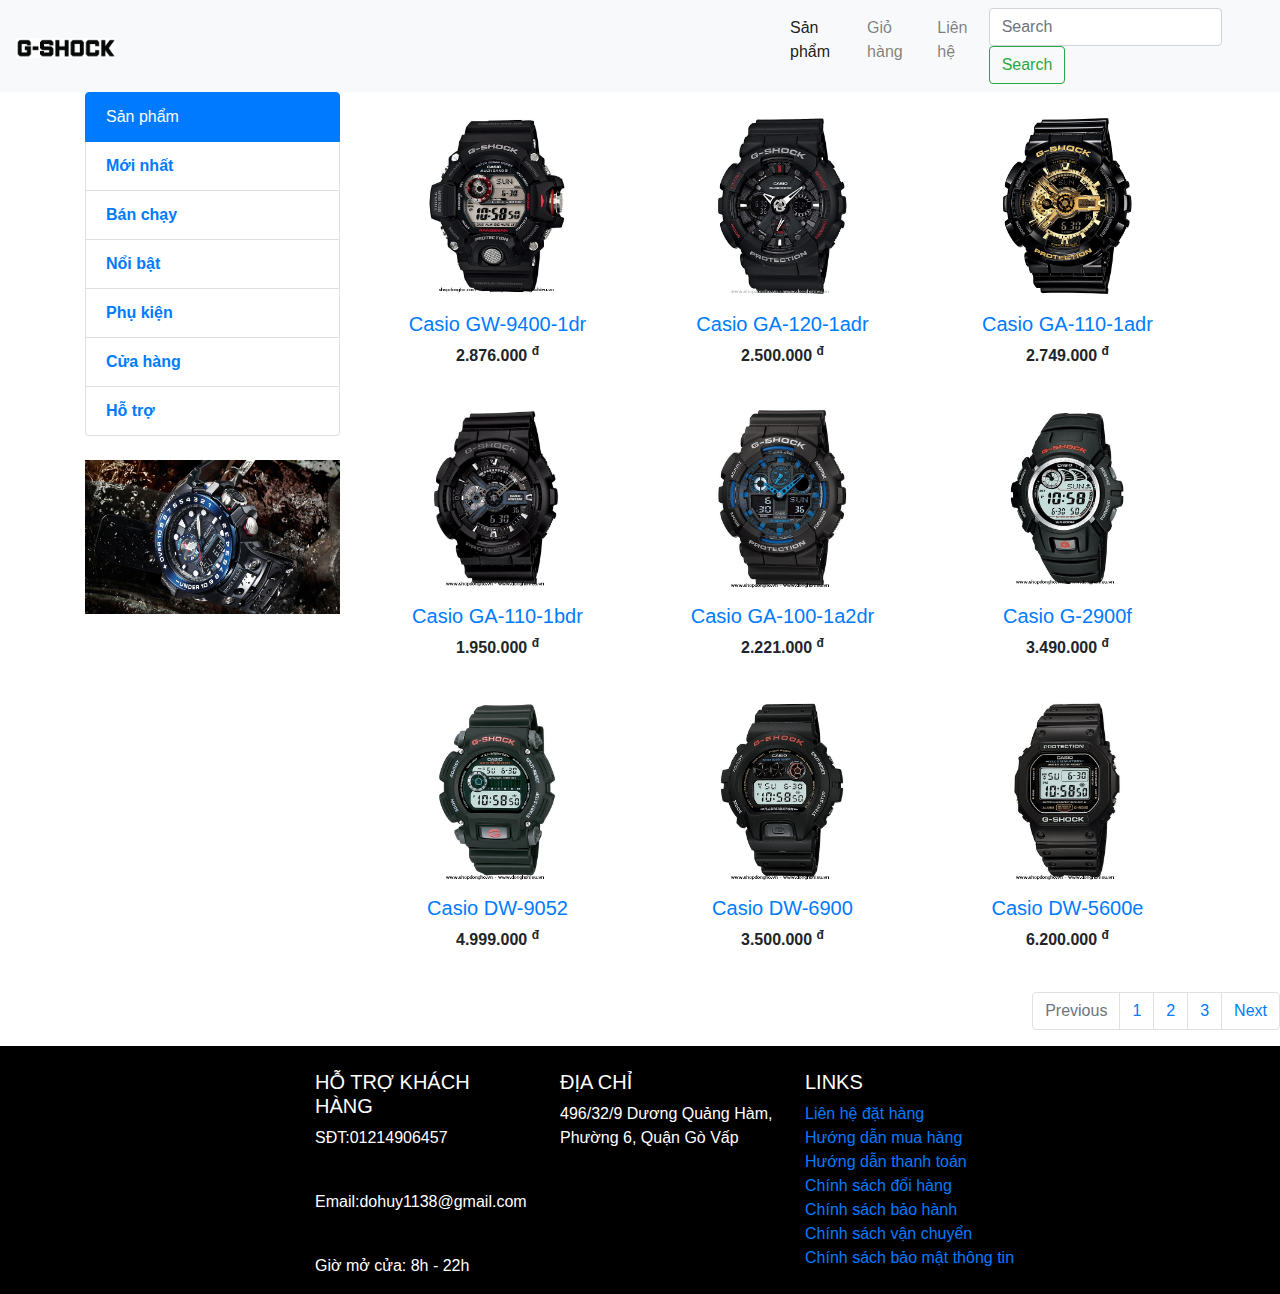
<file: index.html>
<!DOCTYPE html>
<html lang="en">
<head>
    <meta charset="UTF-8">
    <meta name="viewport" content="width=device-width, initial-scale=1.0">
    <meta http-equiv="X-UA-Compatible" content="ie=edge">
    <title>G-Shock</title>
    <link rel="stylesheet" href="./css/style.css">
    <link rel="stylesheet" href="./css/bootstrap.min.css">
</head>
<body>
    <header>
            <nav class="navbar navbar-expand-lg navbar-light bg-light">
                    <a class="navbar-brand" href="index.html">
                        <img src="./img/logo.jpg" alt="logo" width="100">
                    </a>
                    <button class="navbar-toggler" type="button" data-toggle="collapse" data-target="#navbarSupportedContent"
                        aria-controls="navbarSupportedContent" aria-expanded="false" aria-label="Toggle navigation">
                        <span class="navbar-toggler-icon"></span>
                    </button>
            
                    <div class="collapse navbar-collapse" id="navbarSupportedContent">
                        <ul class="navbar-nav mr-auto">
                            <li class="nav-item active doduchuy">
                                <a class="nav-link" href="#">Sản phẩm <span class="sr-only">(current)</span></a>
                            </li>
                            <li class="nav-item">
                                <a class="nav-link" href="#">Giỏ hàng</a>
                            </li>
                            <li class="nav-item">
                                <a class="nav-link" href="#">Liên hệ</a>
                            </li>
                        <form class="form-inline my-2 my-lg-0">
                            <input class="form-control mr-sm-2" type="search" placeholder="Search" aria-label="Search">
                            <button class="btn btn-outline-success my-2 my-sm-0" type="submit">Search</button>
                        </form>
                    </div>
                </nav> 
    </header>
    <main>
        <section class="group">
            <div class="container">
                <div class="row">
                    <div class="col-md-3">
                        <ul class="list-group">
                            <li class="list-group-item active">Sản phẩm</li>
                            <li class="list-group-item">
                                <b>
                                    <a href="Mới nhất.html" target="Mới nhất.html">Mới nhất</a>
                                </b>
                            </li>
                            <li class="list-group-item">
                                <b>
                                    <a href="Bán chạy.html" target="Bán chạy.html">Bán chạy</a>
                                </b>
                            </li>
                            <li class="list-group-item">
                                <b>
                                    <a href="Nổi bật.html" target="Nổi bật.html">Nổi bật</a>
                                </b>
                            </li>
                            <li class="list-group-item">
                                <b>
                                    <a href="Phụ kiện.html" target="Phụ kiện.html">Phụ kiện</a>
                                </b>
                            </li>
                            <li class="list-group-item">
                                <b>
                                    <a href="Cửa hàng.html" target="Cửa hàng">Cửa hàng</a>
                                </b>
                            </li>
                            <li class="list-group-item">
                                <b>
                                    <a href="Hỗ trợ.html" target="Hỗ trợ">Hỗ trợ</a>
                                </b>
                            </li>
                        </ul>
                        <div class="mt-4 huy">
                            <img src="./img/gwn1000_banner_1_hd.jpg" class="img-fluid" alt="#">
                        </div>
                    </div>
                    <div class="col-md-9">
                        <div class="row mt-4">
                            <div class="col-ms-6 col-lg-4 text-center mb-4 ga">
                                <figure class="huy">
                                    <img src="./img/dong-ho-casio-gw-9400-1dr-nam-pin-day-cao-su.jpg" width="150" alt="Sản phẩm" class="img-fluid" >
                                </figure>
                                <figcaption>
                                    <h5>
                                        <a href="#">Casio GW-9400-1dr</a>
                                    </h5>
                                </figcaption>
                                <p>
                                    <b>
                                        <span>
                                            2.876.000
                                            <sup>đ</sup>
                                        </span>
                                    </b>
                                </p>
                            </div>
                            <div class="col-ms-6 col-lg-4 text-center mb-4">
                                <figure class="huy">
                                    <img src="./img/dong-ho-casio-ga-120-1adr-nam-pin-day-nhua-a.jpg" width="150"alt="Sản phẩm" class="img-fluid">
                                </figure>
                                <figcaption>
                                    <h5>
                                        <a href="#">Casio GA-120-1adr</a>
                                    </h5>
                                </figcaption>
                                <p>
                                    <b>
                                        <span>
                                            2.500.000
                                            <sup>đ</sup>
                                        </span>
                                    </b>
                                </p>
                            </div>
                            <div class="col-ms-6 col-lg-4 text-center mb-4">
                                <figure class="huy">
                                    <img src="./img/dong-ho-casio-ga-110gb-1adr-nam-pin-day-nhua.png" width="150" alt="Sản phẩm" class="img-fluid">
                                </figure>
                                <figcaption>
                                    <h5>
                                        <a href="#">Casio GA-110-1adr</a>
                                    </h5>
                                </figcaption>
                                <p>
                                    <b>
                                        <span>
                                            2.749.000
                                            <sup>đ</sup>
                                        </span>
                                    </b>
                                </p>
                            </div>
                            <div class="col-ms-6 col-lg-4 text-center mb-4">
                                <figure class="huy">
                                    <img src="./img/dong-ho-casio-ga-110-1bdr-nam-pin-day-nhua-a.jpg" width="150" alt="Sản phẩm" class="img-fluid">
                                </figure>
                                <figcaption>
                                    <h5>
                                        <a href="#">Casio GA-110-1bdr</a>
                                    </h5>
                                </figcaption>
                                <p>
                                    <b>
                                        <span>
                                            1.950.000
                                            <sup>đ</sup>
                                        </span>
                                    </b>
                                </p>
                            </div>
                            <div class="col-ms-6 col-lg-4 text-center mb-4">
                                <figure class="huy">
                                    <img src="./img/dong-ho-casio-ga-100-1a2dr-nam-pin-day-nhua.jpg" width="150" alt="Sản phẩm" class="img-fluid">
                                </figure>
                                <figcaption>
                                    <h5>
                                        <a href="#">Casio GA-100-1a2dr</a>
                                    </h5>
                                </figcaption>
                                <p>
                                    <b>
                                        <span>
                                            2.221.000
                                            <sup>đ</sup>
                                        </span>
                                    </b>
                                </p>
                            </div>
                            <div class="col-ms-6 col-lg-4 text-center mb-4">
                                <figure class="huy">
                                    <img src="./img/dong-ho-casio-g-2900f-1vdr-unisex-pin-day-nhua-a.jpg" width="150" alt="Sản phẩm" class="img-fluid">
                                </figure>
                                <figcaption>
                                    <h5>
                                        <a href="#">Casio G-2900f</a>
                                    </h5>
                                </figcaption>
                                <p>
                                    <b>
                                        <span>
                                            3.490.000
                                            <sup>đ</sup>
                                        </span>
                                    </b>
                                </p>
                            </div>
                            <div class="col-ms-6 col-lg-4 text-center mb-4">
                                <figure class="huy">
                                    <img src="./img/dong-ho-casio-dw-9052-1vdr-unisex-pin-day-nhua.jpg" width="150" alt="Sản phẩm" class="img-fliud">
                                </figure>
                                <figcaption>
                                    <h5>
                                        <a href="#">Casio DW-9052</a>
                                    </h5>
                                </figcaption>
                                <p>
                                    <b>
                                        <span>
                                            4.999.000
                                            <sup>đ</sup>
                                        </span>
                                    </b>
                                </p>
                            </div>
                            <div class="col-ms-6 col-lg-4 text-center mb-4">
                                <figure class="huy">
                                    <img src="./img/dong-ho-casio-dw-6900-1vsdr-nam-pin-day-nhua.jpg" width="150" alt="Sản phẩm" class="img-fluid">
                                </figure>
                                <figcaption>
                                    <h5>
                                        <a href="#">Casio DW-6900</a>
                                    </h5>
                                </figcaption>
                                <p>
                                    <b>
                                        <span>
                                            3.500.000
                                            <sup>đ</sup>
                                        </span>
                                    </b>
                                </p>
                            </div>
                            <div class="col-ms-6 col-lg-4 text-center mb-4">
                                <figure class="huy">
                                    <img src="./img/dong-ho-casio-dw-5600e-1vdf-unisex-pin-day-nhua-a.jpg" width="150" alt="Sản phẩm" class="img-fluid">
                                </figure>
                                <figcaption>
                                    <h5>
                                        <a href="#">Casio DW-5600e</a>
                                    </h5>
                                </figcaption>
                                <p>
                                    <b>
                                        <span>
                                            6.200.000
                                            <sup>đ</sup>
                                        </span>
                                    </b>
                                </p>
                            </div>
                        </div>
                    </div>
                </div>
            </div>
            <nav aria-label="Page navigation example">
                <ul class="pagination justify-content-end">
                  <li class="page-item disabled">
                    <a class="page-link" href="#" tabindex="-1">Previous</a>
                  </li>
                  <li class="page-item"><a class="page-link" href="#">1</a></li>
                  <li class="page-item"><a class="page-link" href="#">2</a></li>
                  <li class="page-item"><a class="page-link" href="#">3</a></li>
                  <li class="page-item">
                    <a class="page-link" href="#">Next</a>
                  </li>
                </ul>
              </nav>
        </section>
    </main>
<footer class="page-footer font-small blue pt-4 cc">
    <div class="container-fluid text-center text-md-left">
      <div class="row">
        <div class="col-md-3 mt-md-0 mt-2">
          <h5 class="text-uppercase">Hỗ trợ khách hàng</h5>
          <p>SĐT:01214906457</p> <br>
          <p>Email:dohuy1138@gmail.com</p> <br>
          <p>Giờ mở cửa: 8h - 22h</p>
        </div>
        <div class="col-md-3 mt-md-0 mt-2">
            <h5 class="text-uppercase">Địa chỉ</h5>
            <p>496/32/9 Dương Quảng Hàm, Phường 6, Quận Gò Vấp</p>
        </div>
        <hr class="clearfix w-100 d-md-none pb-3">
        <div class="col-md-3 mb-md-0 mb-3">
            <h5 class="text-uppercase">Links</h5>
            <ul class="list-unstyled">
              <li>
                <a href="#!">Liên hệ đặt hàng</a>
              </li>
              <li>
                <a href="#!">Hướng dẫn mua hàng</a>
              </li>
              <li>
                <a href="#!">Hướng dẫn thanh toán</a>
              </li>
              <li>
                <a href="#!">Chính sách đổi hàng</a>
              </li>
              <li>
                  <a href="#">Chính sách bảo hành</a>
              </li>
              <li>
                  <a href="#">Chính sách vận chuyển</a>
              </li>
              <li>
                  <a href="#">Chính sách bảo mật thông tin</a>
              </li>
            </ul>
        </footer>       
    <script src="./js/jquery-3.3.1.slim.min.js"></script>
    <script src="./js/popper.min.js"></script>
    <script src="./js/bootstrap.min.js"></script>
</body>
</html>
</file>
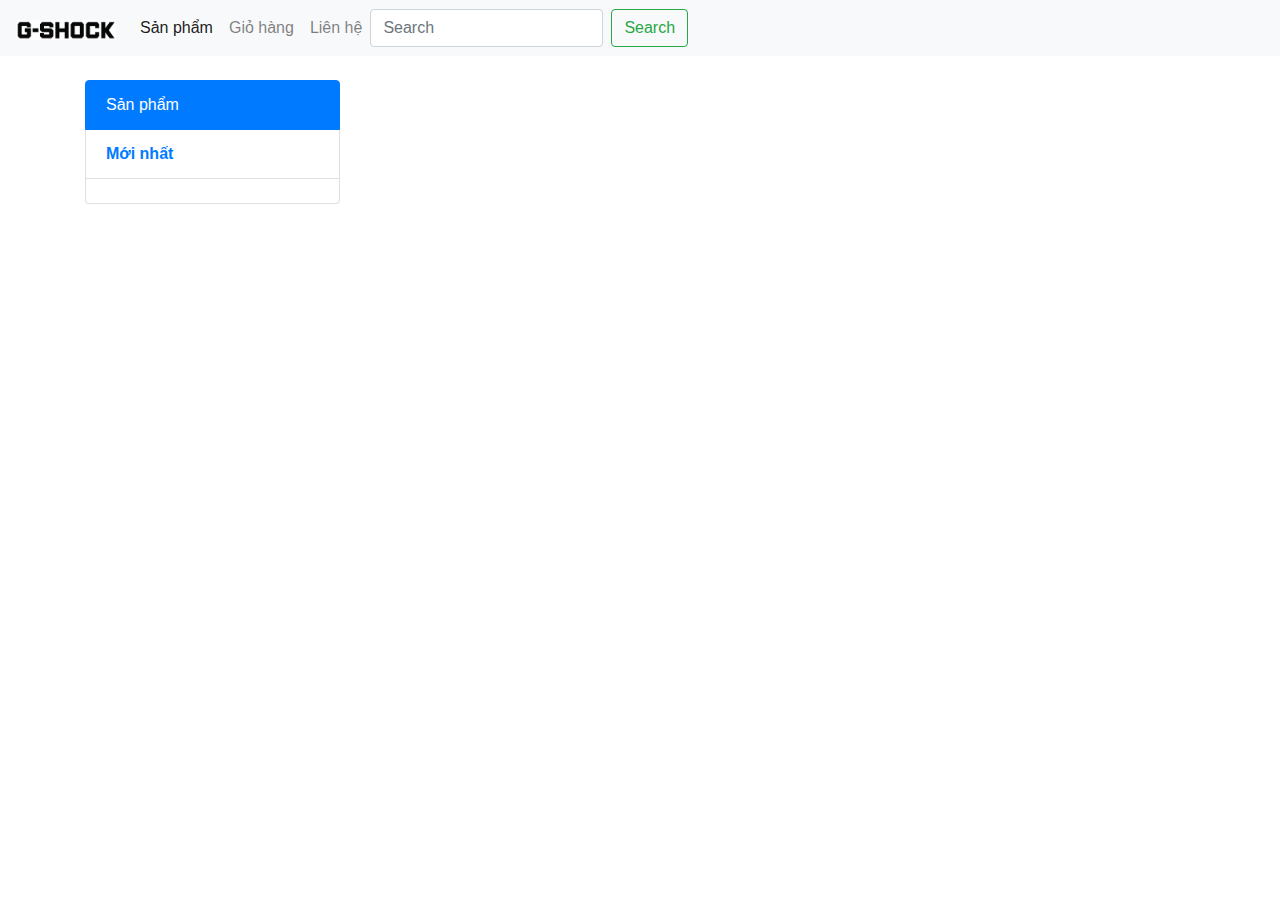
<file: Bán chạy.html>
<!DOCTYPE html>
<html lang="en">
<head>
    <meta charset="UTF-8">
    <meta name="viewport" content="width=device-width, initial-scale=1.0">
    <meta http-equiv="X-UA-Compatible" content="ie=edge">
    <title>G-Shock</title>
    <link rel="stylesheet" href="./css/style.css">
    <link rel="stylesheet" href="./css/bootstrap.min.css">
</head>
<body>
    <header>
            <nav class="navbar navbar-expand-lg navbar-light bg-light">
                    <a class="navbar-brand" href="xxx.html">
                        <img src="./img/logo.jpg" alt="logo" width="100">
                    </a>
                    <button class="navbar-toggler" type="button" data-toggle="collapse" data-target="#navbarSupportedContent"
                        aria-controls="navbarSupportedContent" aria-expanded="false" aria-label="Toggle navigation">
                        <span class="navbar-toggler-icon"></span>
                    </button>
            
                    <div class="collapse navbar-collapse" id="navbarSupportedContent">
                        <ul class="navbar-nav mr-auto">
                            <li class="nav-item active">
                                <a class="nav-link" href="#">Sản phẩm <span class="sr-only">(current)</span></a>
                            </li>
                            <li class="nav-item">
                                <a class="nav-link" href="#">Giỏ hàng</a>
                            </li>
                            <li class="nav-item">
                                <a class="nav-link" href="#">Liên hệ</a>
                            </li>
                        <form class="form-inline my-2 my-lg-0">
                            <input class="form-control mr-sm-2" type="search" placeholder="Search" aria-label="Search">
                            <button class="btn btn-outline-success my-2 my-sm-0" type="submit">Search</button>
                        </form>
                    </div>
                </nav> 
    </header>
    <main>
        <section class="group">
            <div class="container">
                <div class="row pt-4">
                    <div class="col-md-3">
                        <ul class="list-group">
                            <li class="list-group-item active">Sản phẩm</li>
                            <li class="list-group-item">
                                <b>
                                    <a href="Mới nhất.html" target="Mới nhất.html">Mới nhất</a>
                                </b>
                            </li>
                            <li class="list-group-item">
                                <b>
                                    <a href="Bán chạy.html"></a>
                                </b>
                            </li>
                        </ul>
                    </div>
                </div>
            </div>
        </section>
    </main>
    <script src="./js/jquery-3.3.1.slim.min.js"></script>
    <script src="./js/popper.min.js"></script>
    <script src="./js/bootstrap.min.js"></script>
</body>
</html>
</file>
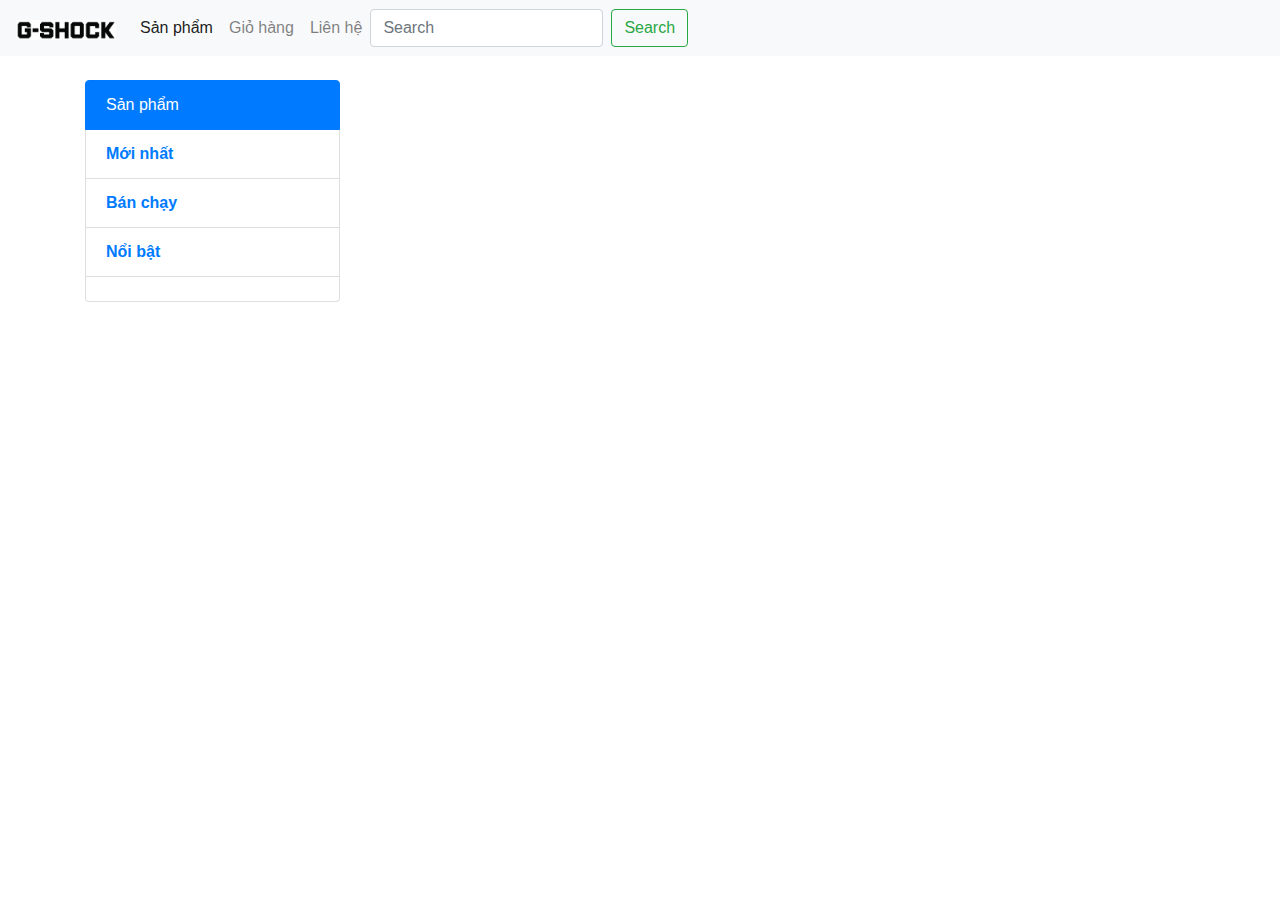
<file: Cửa hàng.html>
<!DOCTYPE html>
<html lang="en">
<head>
    <meta charset="UTF-8">
    <meta name="viewport" content="width=device-width, initial-scale=1.0">
    <meta http-equiv="X-UA-Compatible" content="ie=edge">
    <title>G-Shock</title>
    <link rel="stylesheet" href="./css/style.css">
    <link rel="stylesheet" href="./css/bootstrap.min.css">
</head>
<body>
    <header>
            <nav class="navbar navbar-expand-lg navbar-light bg-light">
                    <a class="navbar-brand" href="xxx.html">
                        <img src="./img/logo.jpg" alt="logo" width="100">
                    </a>
                    <button class="navbar-toggler" type="button" data-toggle="collapse" data-target="#navbarSupportedContent"
                        aria-controls="navbarSupportedContent" aria-expanded="false" aria-label="Toggle navigation">
                        <span class="navbar-toggler-icon"></span>
                    </button>
            
                    <div class="collapse navbar-collapse" id="navbarSupportedContent">
                        <ul class="navbar-nav mr-auto">
                            <li class="nav-item active">
                                <a class="nav-link" href="#">Sản phẩm <span class="sr-only">(current)</span></a>
                            </li>
                            <li class="nav-item">
                                <a class="nav-link" href="#">Giỏ hàng</a>
                            </li>
                            <li class="nav-item">
                                <a class="nav-link" href="#">Liên hệ</a>
                            </li>
                        <form class="form-inline my-2 my-lg-0">
                            <input class="form-control mr-sm-2" type="search" placeholder="Search" aria-label="Search">
                            <button class="btn btn-outline-success my-2 my-sm-0" type="submit">Search</button>
                        </form>
                    </div>
                </nav> 
    </header>
    <main>
        <section class="group">
            <div class="container">
                <div class="row pt-4">
                    <div class="col-md-3">
                        <ul class="list-group">
                            <li class="list-group-item active">Sản phẩm</li>
                            <li class="list-group-item">
                                <b>
                                    <a href="Mới nhất.html" target="Mới nhất.html">Mới nhất</a>
                                </b>
                            </li>
                            <li class="list-group-item">
                                <b>
                                    <a href="Bán chạy.html" target="Bán chạy.html">Bán chạy</a>
                                </b>
                            </li>
                            <li class="list-group-item">
                                <b>
                                    <a href="Nổi bật.html" target="Nổi bật.html">Nổi bật</a>
                                </b>
                            </li>
                            <li class="list-group-item">
                                <b>
                                    <a href="Cửa hàng.html"></a>
                                </b>
                            </li>
                        </ul>
                    </div>
                </div>
            </div>
        </section>
    </main>
    <script src="./js/jquery-3.3.1.slim.min.js"></script>
    <script src="./js/popper.min.js"></script>
    <script src="./js/bootstrap.min.js"></script>
</body>
</html>
</file>
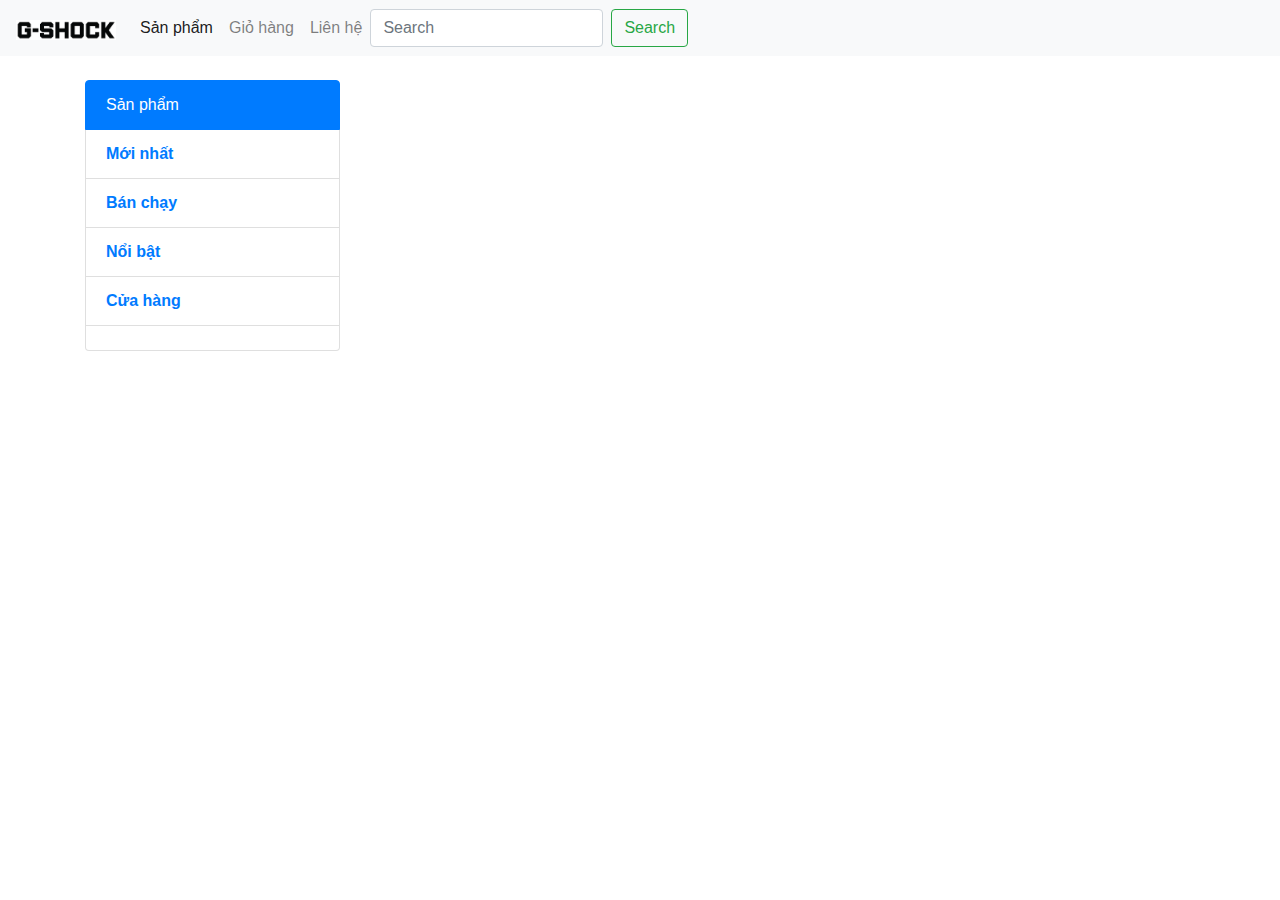
<file: Hỗ trợ.html>
<!DOCTYPE html>
<html lang="en">
<head>
    <meta charset="UTF-8">
    <meta name="viewport" content="width=device-width, initial-scale=1.0">
    <meta http-equiv="X-UA-Compatible" content="ie=edge">
    <title>G-Shock</title>
    <link rel="stylesheet" href="./css/style.css">
    <link rel="stylesheet" href="./css/bootstrap.min.css">
</head>
<body>
    <header>
            <nav class="navbar navbar-expand-lg navbar-light bg-light">
                    <a class="navbar-brand" href="xxx.html">
                        <img src="./img/logo.jpg" alt="logo" width="100">
                    </a>
                    <button class="navbar-toggler" type="button" data-toggle="collapse" data-target="#navbarSupportedContent"
                        aria-controls="navbarSupportedContent" aria-expanded="false" aria-label="Toggle navigation">
                        <span class="navbar-toggler-icon"></span>
                    </button>
            
                    <div class="collapse navbar-collapse" id="navbarSupportedContent">
                        <ul class="navbar-nav mr-auto">
                            <li class="nav-item active">
                                <a class="nav-link" href="#">Sản phẩm <span class="sr-only">(current)</span></a>
                            </li>
                            <li class="nav-item">
                                <a class="nav-link" href="#">Giỏ hàng</a>
                            </li>
                            <li class="nav-item">
                                <a class="nav-link" href="#">Liên hệ</a>
                            </li>
                        <form class="form-inline my-2 my-lg-0">
                            <input class="form-control mr-sm-2" type="search" placeholder="Search" aria-label="Search">
                            <button class="btn btn-outline-success my-2 my-sm-0" type="submit">Search</button>
                        </form>
                    </div>
                </nav> 
    </header>
    <main>
        <section class="group">
            <div class="container">
                <div class="row pt-4">
                    <div class="col-md-3">
                        <ul class="list-group">
                            <li class="list-group-item active">Sản phẩm</li>
                            <li class="list-group-item">
                                <b>
                                    <a href="Mới nhất.html" target="Mới nhất.html">Mới nhất</a>
                                </b>
                            </li>
                            <li class="list-group-item">
                                <b>
                                    <a href="Bán chạy.html" target="Bán chạy.html">Bán chạy</a>
                                </b>
                            </li>
                            <li class="list-group-item">
                                <b>
                                    <a href="Nổi bật.html" target="Nổi bật.html">Nổi bật</a>
                                </b>
                            </li>
                            <li class="list-group-item">
                                <b>
                                    <a href="Cửa hàng.html" target="Cửa hàng">Cửa hàng</a>
                                </b>
                            </li>
                            <li class="list-group-item">
                                <b>
                                    <a href="Hỗ trợ.html"></a>
                                </b>
                            </li>
                        </ul>
                    </div>
                </div>
            </div>
        </section>
    </main>
    <script src="./js/jquery-3.3.1.slim.min.js"></script>
    <script src="./js/popper.min.js"></script>
    <script src="./js/bootstrap.min.js"></script>
</body>
</html>
</file>
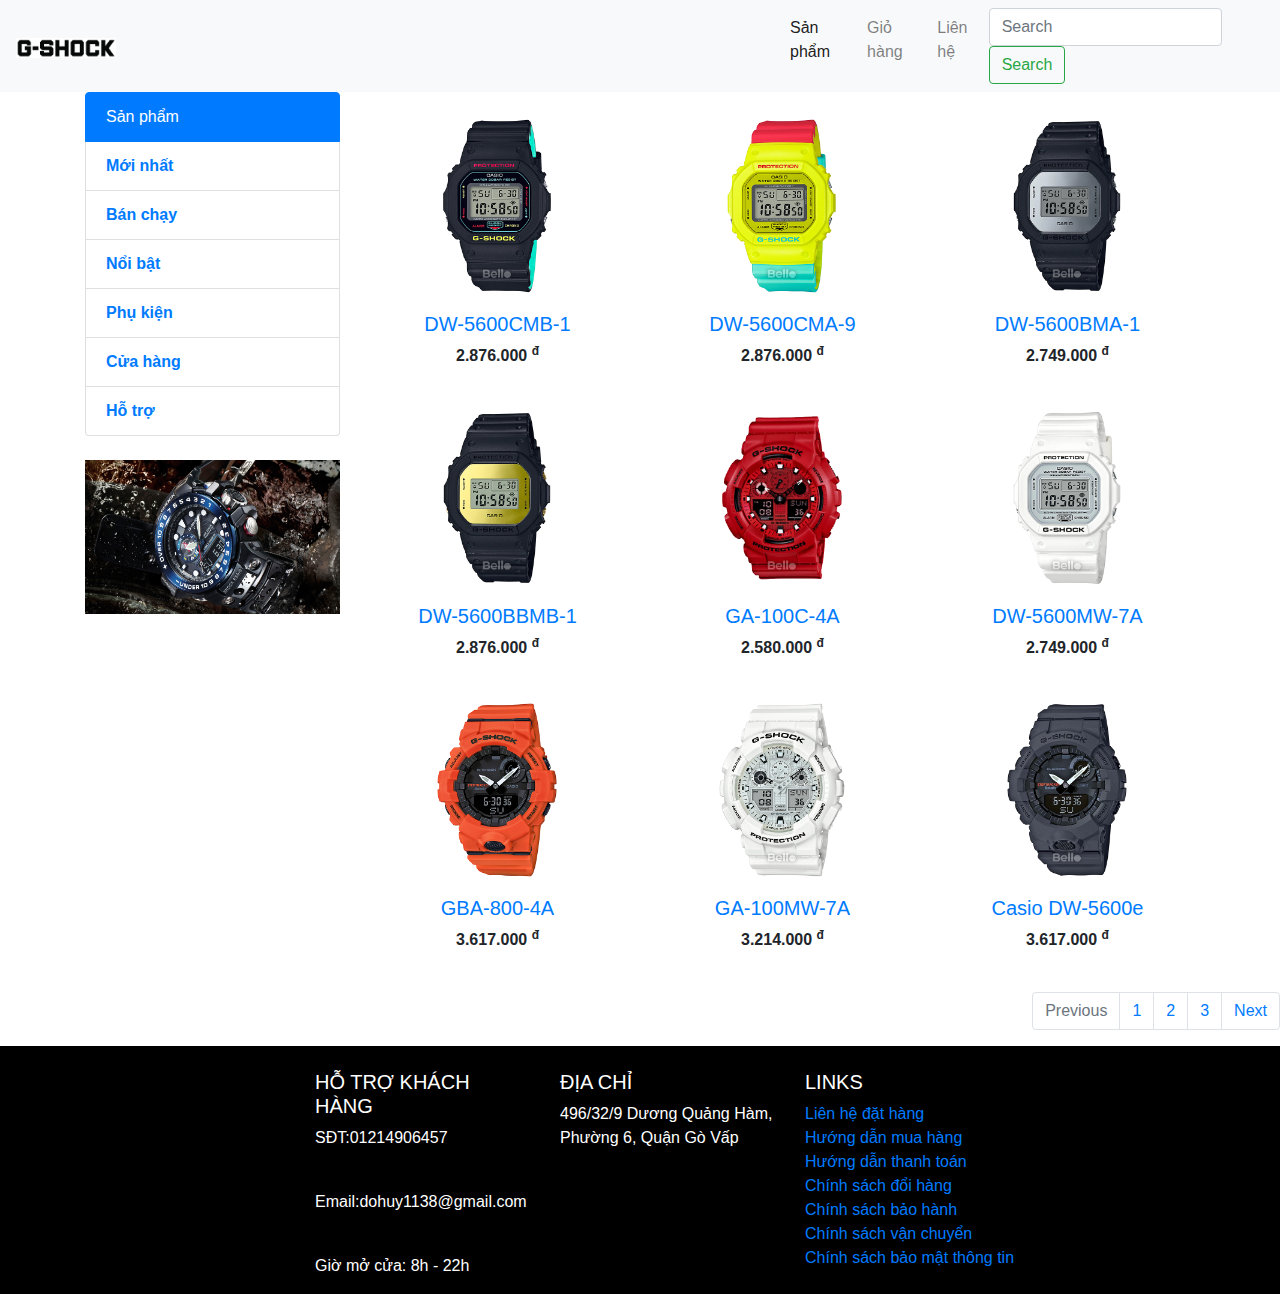
<file: Mới nhất.html>
<!DOCTYPE html>
<html lang="en">
<head>
    <meta charset="UTF-8">
    <meta name="viewport" content="width=device-width, initial-scale=1.0">
    <meta http-equiv="X-UA-Compatible" content="ie=edge">
    <title>G-Shock</title>
    <link rel="stylesheet" href="./css/style.css">
    <link rel="stylesheet" href="./css/bootstrap.min.css">
</head>
<body>
    <header>
            <nav class="navbar navbar-expand-lg navbar-light bg-light">
                    <a class="navbar-brand" href="xxx.html">
                        <img src="./img/logo.jpg" alt="logo" width="100">
                    </a>
                    <button class="navbar-toggler" type="button" data-toggle="collapse" data-target="#navbarSupportedContent"
                        aria-controls="navbarSupportedContent" aria-expanded="false" aria-label="Toggle navigation">
                        <span class="navbar-toggler-icon"></span>
                    </button>
            
                    <div class="collapse navbar-collapse" id="navbarSupportedContent">
                        <ul class="navbar-nav mr-auto">
                            <li class="nav-item active doduchuy">
                                <a class="nav-link" href="#">Sản phẩm <span class="sr-only">(current)</span></a>
                            </li>
                            <li class="nav-item">
                                <a class="nav-link" href="#">Giỏ hàng</a>
                            </li>
                            <li class="nav-item">
                                <a class="nav-link" href="#">Liên hệ</a>
                            </li>
                        <form class="form-inline my-2 my-lg-0">
                            <input class="form-control mr-sm-2" type="search" placeholder="Search" aria-label="Search">
                            <button class="btn btn-outline-success my-2 my-sm-0" type="submit">Search</button>
                        </form>
                    </div>
                </nav> 
    </header>
    <main>
        <section class="group">
            <div class="container">
                <div class="row ">
                    <div class="col-md-3">
                        <ul class="list-group">
                            <li class="list-group-item active">Sản phẩm</li>
                            <li class="list-group-item">
                                <b>
                                    <a href="Mới nhất.html">Mới nhất</a>
                                </b>
                            </li>
                            <li class="list-group-item">
                                <b>
                                    <a href="Bán chạy.html" target="Bán chạy.html">Bán chạy</a>
                                </b>
                            </li>
                            <li class="list-group-item">
                                <b>
                                    <a href="Nổi bật.html" target="Nổi bật.html">Nổi bật</a>
                                </b>
                            </li>
                            <li class="list-group-item">
                                <b>
                                    <a href="Phụ kiện.html" target="Phụ kiện.html">Phụ kiện</a>
                                </b>
                            </li>
                            <li class="list-group-item">
                                <b>
                                    <a href="Cửa hàng.html" target="Cửa hàng">Cửa hàng</a>
                                </b>
                            </li>
                            <li class="list-group-item">
                                <b>
                                    <a href="Hỗ trợ.html" target="Hỗ trợ">Hỗ trợ</a>
                                </b>
                            </li>
                        </ul>
                        <div class="mt-4 huy">
                            <img src="./img/gwn1000_banner_1_hd.jpg" class="img-fluid" alt="#">
                        </div>
                    </div>
                    <div class="col-md-9">
                        <div class="row mt-4">
                            <div class="col-ms-6 col-lg-4 text-center mb-4">
                                <figure class="huy">
                                    <img src="./img/DW-5600CMB-1.png" width="150" alt="Mới nhất" class="img-fluid" >
                                </figure>
                                <figcaption>
                                    <h5>
                                        <a href="#">DW-5600CMB-1</a>
                                    </h5>
                                </figcaption>
                                <p>
                                    <b>
                                        <span>
                                            2.876.000
                                            <sup>đ</sup>
                                        </span>
                                    </b>
                                </p>
                            </div>
                            <div class="col-ms-6 col-lg-4 text-center mb-4">
                                <figure class="huy">
                                    <img src="./img/DW-5600CMA-9.png" width="150"alt="Mới nhất" class="img-fluid">
                                </figure>
                                <figcaption>
                                    <h5>
                                        <a href="#">DW-5600CMA-9</a>
                                    </h5>
                                </figcaption>
                                <p>
                                    <b>
                                        <span>
                                            2.876.000
                                            <sup>đ</sup>
                                        </span>
                                    </b>
                                </p>
                            </div>
                            <div class="col-ms-6 col-lg-4 text-center mb-4">
                                <figure class="huy">
                                    <img src="./img/DW-5600BBMA-1.png" width="150" alt="Mới nhất" class="img-fluid">
                                </figure>
                                <figcaption>
                                    <h5>
                                        <a href="#">DW-5600BMA-1</a>
                                    </h5>
                                </figcaption>
                                <p>
                                    <b>
                                        <span>
                                            2.749.000
                                            <sup>đ</sup>
                                        </span>
                                    </b>
                                </p>
                            </div>
                            <div class="col-ms-6 col-lg-4 text-center mb-4">
                                <figure class="huy">
                                    <img src="./img/DW-5600BBMB-1.png" width="150" alt="Mới nhất" class="img-fluid">
                                </figure>
                                <figcaption>
                                    <h5>
                                        <a href="#">DW-5600BBMB-1</a>
                                    </h5>
                                </figcaption>
                                <p>
                                    <b>
                                        <span>
                                            2.876.000
                                            <sup>đ</sup>
                                        </span>
                                    </b>
                                </p>
                            </div>
                            <div class="col-ms-6 col-lg-4 text-center mb-4">
                                <figure class="huy">
                                    <img src="./img/GA-100C-4A.png" width="150" alt="Mới nhất" class="img-fluid">
                                </figure>
                                <figcaption>
                                    <h5>
                                        <a href="#">GA-100C-4A</a>
                                    </h5>
                                </figcaption>
                                <p>
                                    <b>
                                        <span>
                                            2.580.000
                                            <sup>đ</sup>
                                        </span>
                                    </b>
                                </p>
                            </div>
                            <div class="col-ms-6 col-lg-4 text-center mb-4">
                                <figure class="huy">
                                    <img src="./img/DW-5600MW-7A.png" width="150" alt="Mới nhất" class="img-fluid">
                                </figure>
                                <figcaption>
                                    <h5>
                                        <a href="#">DW-5600MW-7A</a>
                                    </h5>
                                </figcaption>
                                <p>
                                    <b>
                                        <span>
                                            2.749.000
                                            <sup>đ</sup>
                                        </span>
                                    </b>
                                </p>
                            </div>
                            <div class="col-ms-6 col-lg-4 text-center mb-4">
                                <figure class="huy">
                                    <img src="./img/gba-800-4a.png" width="150" alt="Mới nhất" class="img-fliud">
                                </figure>
                                <figcaption>
                                    <h5>
                                        <a href="#">GBA-800-4A</a>
                                    </h5>
                                </figcaption>
                                <p>
                                    <b>
                                        <span>
                                            3.617.000
                                            <sup>đ</sup>
                                        </span>
                                    </b>
                                </p>
                            </div>
                            <div class="col-ms-6 col-lg-4 text-center mb-4">
                                <figure class="huy">
                                    <img src="./img/GA-100MW-7A.png" width="150" alt="Mới nhất" class="img-fluid">
                                </figure>
                                <figcaption>
                                    <h5>
                                        <a href="#">GA-100MW-7A</a>
                                    </h5>
                                </figcaption>
                                <p>
                                    <b>
                                        <span>
                                            3.214.000
                                            <sup>đ</sup>
                                        </span>
                                    </b>
                                </p>
                            </div>
                            <div class="col-ms-6 col-lg-4 text-center mb-4">
                                <figure class="huy">
                                    <img src="./img/GBA-800-8A.png" width="150" alt="Mới nhất" class="img-fluid">
                                </figure>
                                <figcaption>
                                    <h5>
                                        <a href="#">Casio DW-5600e</a>
                                    </h5>
                                </figcaption>
                                <p>
                                    <b>
                                        <span>
                                            3.617.000
                                            <sup>đ</sup>
                                        </span>
                                    </b>
                                </p>
                            </div>
                        </div>
                    </div>
                </div>
            </div>
            <nav aria-label="Page navigation example">
                <ul class="pagination justify-content-end">
                  <li class="page-item disabled">
                    <a class="page-link" href="#" tabindex="-1">Previous</a>
                  </li>
                  <li class="page-item"><a class="page-link" href="#">1</a></li>
                  <li class="page-item"><a class="page-link" href="#">2</a></li>
                  <li class="page-item"><a class="page-link" href="#">3</a></li>
                  <li class="page-item">
                    <a class="page-link" href="#">Next</a>
                  </li>
                </ul>
              </nav>
        </section>
    </main>
<footer class="page-footer font-small blue pt-4 cc">
    <div class="container-fluid text-center text-md-left">
      <div class="row">
        <div class="col-md-3 mt-md-0 mt-2">
          <h5 class="text-uppercase">Hỗ trợ khách hàng</h5>
          <p>SĐT:01214906457</p> <br>
          <p>Email:dohuy1138@gmail.com</p> <br>
          <p>Giờ mở cửa: 8h - 22h</p>
        </div>
        <div class="col-md-3 mt-md-0 mt-2">
            <h5 class="text-uppercase">Địa chỉ</h5>
            <p>496/32/9 Dương Quảng Hàm, Phường 6, Quận Gò Vấp</p>
        </div>
        <hr class="clearfix w-100 d-md-none pb-3">
        <div class="col-md-3 mb-md-0 mb-3">
            <h5 class="text-uppercase">Links</h5>
            <ul class="list-unstyled">
              <li>
                <a href="#!">Liên hệ đặt hàng</a>
              </li>
              <li>
                <a href="#!">Hướng dẫn mua hàng</a>
              </li>
              <li>
                <a href="#!">Hướng dẫn thanh toán</a>
              </li>
              <li>
                <a href="#!">Chính sách đổi hàng</a>
              </li>
              <li>
                  <a href="#">Chính sách bảo hành</a>
              </li>
              <li>
                  <a href="#">Chính sách vận chuyển</a>
              </li>
              <li>
                  <a href="#">Chính sách bảo mật thông tin</a>
              </li>
            </ul>
        </footer> 
    <script src="./js/jquery-3.3.1.slim.min.js"></script>
    <script src="./js/popper.min.js"></script>
    <script src="./js/bootstrap.min.js"></script>
</body>
</html>
</file>
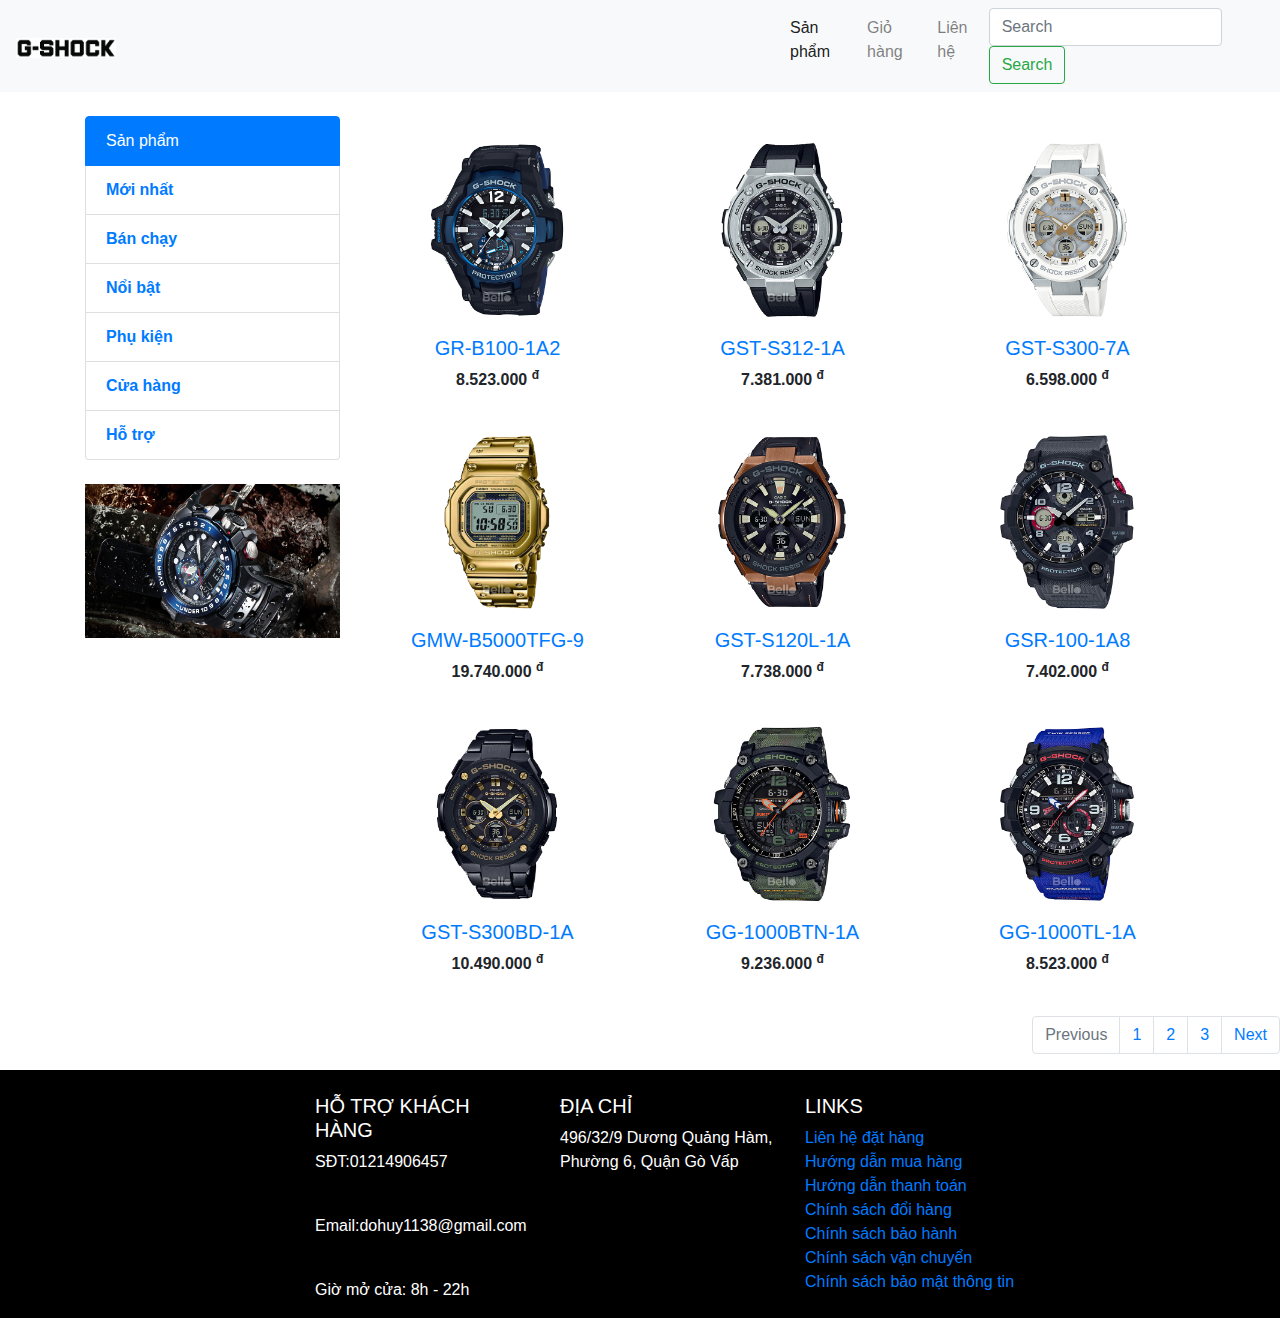
<file: Nổi bật.html>
<!DOCTYPE html>
<html lang="en">
<head>
    <meta charset="UTF-8">
    <meta name="viewport" content="width=device-width, initial-scale=1.0">
    <meta http-equiv="X-UA-Compatible" content="ie=edge">
    <title>G-Shock</title>
    <link rel="stylesheet" href="./css/style.css">
    <link rel="stylesheet" href="./css/bootstrap.min.css">
</head>
<body>
    <header>
            <nav class="navbar navbar-expand-lg navbar-light bg-light">
                    <a class="navbar-brand" href="xxx.html">
                        <img src="./img/logo.jpg" alt="logo" width="100">
                    </a>
                    <button class="navbar-toggler" type="button" data-toggle="collapse" data-target="#navbarSupportedContent"
                        aria-controls="navbarSupportedContent" aria-expanded="false" aria-label="Toggle navigation">
                        <span class="navbar-toggler-icon"></span>
                    </button>
            
                    <div class="collapse navbar-collapse" id="navbarSupportedContent">
                        <ul class="navbar-nav mr-auto">
                            <li class="nav-item active doduchuy">
                                <a class="nav-link" href="#">Sản phẩm <span class="sr-only">(current)</span></a>
                            </li>
                            <li class="nav-item">
                                <a class="nav-link" href="#">Giỏ hàng</a>
                            </li>
                            <li class="nav-item">
                                <a class="nav-link" href="#">Liên hệ</a>
                            </li>
                        <form class="form-inline my-2 my-lg-0">
                            <input class="form-control mr-sm-2" type="search" placeholder="Search" aria-label="Search">
                            <button class="btn btn-outline-success my-2 my-sm-0" type="submit">Search</button>
                        </form>
                    </div>
                </nav> 
    </header>
    <main>
        <section class="group">
            <div class="container">
                <div class="row pt-4">
                    <div class="col-md-3">
                        <ul class="list-group">
                            <li class="list-group-item active">Sản phẩm</li>
                            <li class="list-group-item">
                                <b>
                                    <a href="Mới nhất.html" target="Mới nhất.html">Mới nhất</a>
                                </b>
                            </li>
                            <li class="list-group-item">
                                <b>
                                    <a href="Bán chạy.html" target="Bán chạy.html">Bán chạy</a>
                                </b>
                            </li>
                            <li class="list-group-item">
                                <b>
                                    <a href="Nổi bật.html">Nổi bật</a>
                                </b>
                            </li>
                            <li class="list-group-item">
                                <b>
                                    <a href="Phụ kiện.html" target="Phụ kiện.html">Phụ kiện</a>
                                </b>
                            </li>
                            <li class="list-group-item">
                                <b>
                                    <a href="Cửa hàng.html" target="Cửa hàng">Cửa hàng</a>
                                </b>
                            </li>
                            <li class="list-group-item">
                                <b>
                                    <a href="Hỗ trợ.html" target="Hỗ trợ">Hỗ trợ</a>
                                </b>
                            </li>
                        </ul>
                        <div class="mt-4 huy">
                            <img src="./img/gwn1000_banner_1_hd.jpg" class="img-fluid" alt="#">
                        </div>
                    </div>
                    <div class="col-md-9">
                        <div class="row mt-4">
                            <div class="col-ms-6 col-lg-4 text-center mb-4">
                                <figure class="huy">
                                    <img src="./img/GR-B100-1A2.png" width="150" alt="Nổi bật" class="img-fluid" >
                                </figure>
                                <figcaption>
                                    <h5>
                                        <a href="#">GR-B100-1A2</a>
                                    </h5>
                                </figcaption>
                                <p>
                                    <b>
                                        <span>
                                            8.523.000
                                            <sup>đ</sup>
                                        </span>
                                    </b>
                                </p>
                            </div>
                            <div class="col-ms-6 col-lg-4 text-center mb-4">
                                <figure class="huy">
                                    <img src="./img/GST-S310-1A.png" width="150"alt="Nổi bật" class="img-fluid">
                                </figure>
                                <figcaption>
                                    <h5>
                                        <a href="#">GST-S312-1A</a>
                                    </h5>
                                </figcaption>
                                <p>
                                    <b>
                                        <span>
                                            7.381.000
                                            <sup>đ</sup>
                                        </span>
                                    </b>
                                </p>
                            </div>
                            <div class="col-ms-6 col-lg-4 text-center mb-4">
                                <figure class="huy">
                                    <img src="./img/GST-S300-7A.png" width="150" alt="Nổi bật" class="img-fluid">
                                </figure>
                                <figcaption>
                                    <h5>
                                        <a href="#">GST-S300-7A</a>
                                    </h5>
                                </figcaption>
                                <p>
                                    <b>
                                        <span>
                                            6.598.000
                                            <sup>đ</sup>
                                        </span>
                                    </b>
                                </p>
                            </div>
                            <div class="col-ms-6 col-lg-4 text-center mb-4">
                                <figure class="huy">
                                    <img src="./img/GMW-B5000TFG-9DR.png" width="150" alt="Nổi bật" class="img-fluid">
                                </figure>
                                <figcaption>
                                    <h5>
                                        <a href="#">GMW-B5000TFG-9</a>
                                    </h5>
                                </figcaption>
                                <p>
                                    <b>
                                        <span>
                                           19.740.000
                                            <sup>đ</sup>
                                        </span>
                                    </b>
                                </p>
                            </div>
                            <div class="col-ms-6 col-lg-4 text-center mb-4">
                                <figure class="huy">
                                    <img src="./img/GST-S120L-1A.png" width="150" alt="Nổi bật" class="img-fluid">
                                </figure>
                                <figcaption>
                                    <h5>
                                        <a href="#">GST-S120L-1A</a>
                                    </h5>
                                </figcaption>
                                <p>
                                    <b>
                                        <span>
                                            7.738.000
                                            <sup>đ</sup>
                                        </span>
                                    </b>
                                </p>
                            </div>
                            <div class="col-ms-6 col-lg-4 text-center mb-4">
                                <figure class="huy">
                                    <img src="./img/GSG-100-1A8.png" width="150" alt="Nổi bật" class="img-fluid">
                                </figure>
                                <figcaption>
                                    <h5>
                                        <a href="#">GSR-100-1A8</a>
                                    </h5>
                                </figcaption>
                                <p>
                                    <b>
                                        <span>
                                            7.402.000
                                            <sup>đ</sup>
                                        </span>
                                    </b>
                                </p>
                            </div>
                            <div class="col-ms-6 col-lg-4 text-center mb-4">
                                <figure class="huy">
                                    <img src="./img/GST-S300BD-1A.png" width="150" alt="Nổi bật" class="img-fliud">
                                </figure>
                                <figcaption>
                                    <h5>
                                        <a href="#">GST-S300BD-1A</a>
                                    </h5>
                                </figcaption>
                                <p>
                                    <b>
                                        <span>
                                            10.490.000
                                            <sup>đ</sup>
                                        </span>
                                    </b>
                                </p>
                            </div>
                            <div class="col-ms-6 col-lg-4 text-center mb-4">
                                <figure class="huy">
                                    <img src="./img/GG-1000BTN-1A.png" width="150" alt="Nổi bật" class="img-fluid">
                                </figure>
                                <figcaption>
                                    <h5>
                                        <a href="#">GG-1000BTN-1A</a>
                                    </h5>
                                </figcaption>
                                <p>
                                    <b>
                                        <span>
                                            9.236.000
                                            <sup>đ</sup>
                                        </span>
                                    </b>
                                </p>
                            </div>
                            <div class="col-ms-6 col-lg-4 text-center mb-4">
                                <figure class="huy">
                                    <img src="./img/GG-1000TLC-1A.png" width="150" alt="Nổi bật" class="img-fluid">
                                </figure>
                                <figcaption>
                                    <h5>
                                        <a href="#">GG-1000TL-1A</a>
                                    </h5>
                                </figcaption>
                                <p>
                                    <b>
                                        <span>
                                            8.523.000
                                            <sup>đ</sup>
                                        </span>
                                    </b>
                                </p>
                            </div>
                        </div>
                    </div>
                </div>
            </div>
            <nav aria-label="Page navigation example">
                <ul class="pagination justify-content-end">
                  <li class="page-item disabled">
                    <a class="page-link" href="#" tabindex="-1">Previous</a>
                  </li>
                  <li class="page-item"><a class="page-link" href="#">1</a></li>
                  <li class="page-item"><a class="page-link" href="#">2</a></li>
                  <li class="page-item"><a class="page-link" href="#">3</a></li>
                  <li class="page-item">
                    <a class="page-link" href="#">Next</a>
                  </li>
                </ul>
              </nav>
        </section>
    </main>
<footer class="page-footer font-small blue pt-4 cc">
    <div class="container-fluid text-center text-md-left">
      <div class="row">
        <div class="col-md-3 mt-md-0 mt-2">
          <h5 class="text-uppercase">Hỗ trợ khách hàng</h5>
          <p>SĐT:01214906457</p> <br>
          <p>Email:dohuy1138@gmail.com</p> <br>
          <p>Giờ mở cửa: 8h - 22h</p>
        </div>
        <div class="col-md-3 mt-md-0 mt-2">
            <h5 class="text-uppercase">Địa chỉ</h5>
            <p>496/32/9 Dương Quảng Hàm, Phường 6, Quận Gò Vấp</p>
        </div>
        <hr class="clearfix w-100 d-md-none pb-3">
        <div class="col-md-3 mb-md-0 mb-3">
            <h5 class="text-uppercase">Links</h5>
            <ul class="list-unstyled">
              <li>
                <a href="#!">Liên hệ đặt hàng</a>
              </li>
              <li>
                <a href="#!">Hướng dẫn mua hàng</a>
              </li>
              <li>
                <a href="#!">Hướng dẫn thanh toán</a>
              </li>
              <li>
                <a href="#!">Chính sách đổi hàng</a>
              </li>
              <li>
                  <a href="#">Chính sách bảo hành</a>
              </li>
              <li>
                  <a href="#">Chính sách vận chuyển</a>
              </li>
              <li>
                  <a href="#">Chính sách bảo mật thông tin</a>
              </li>
            </ul>
        </footer> 
    <script src="./js/jquery-3.3.1.slim.min.js"></script>
    <script src="./js/popper.min.js"></script>
    <script src="./js/bootstrap.min.js"></script>
</body>
</html>
</file>
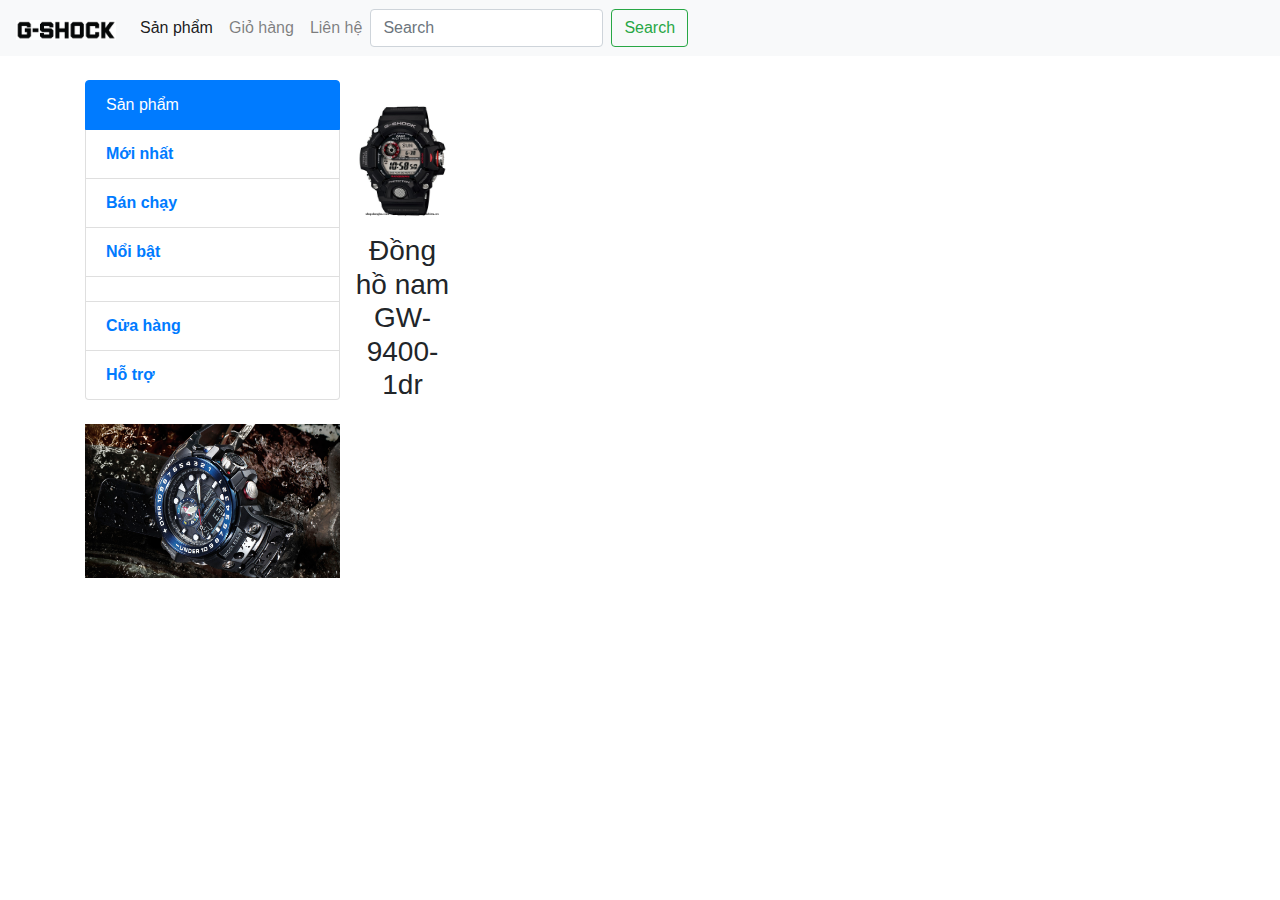
<file: Phụ kiện.html>
<!DOCTYPE html>
<html lang="en">
<head>
    <meta charset="UTF-8">
    <meta name="viewport" content="width=device-width, initial-scale=1.0">
    <meta http-equiv="X-UA-Compatible" content="ie=edge">
    <title>G-Shock</title>
    <link rel="stylesheet" href="./css/style.css">
    <link rel="stylesheet" href="./css/bootstrap.min.css">
</head>
<body>
    <header>
            <nav class="navbar navbar-expand-lg navbar-light bg-light">
                    <a class="navbar-brand" href="index.html">
                        <img src="./img/logo.jpg" alt="logo" width="100">
                    </a>
                    <button class="navbar-toggler" type="button" data-toggle="collapse" data-target="#navbarSupportedContent"
                        aria-controls="navbarSupportedContent" aria-expanded="false" aria-label="Toggle navigation">
                        <span class="navbar-toggler-icon"></span>
                    </button>
            
                    <div class="collapse navbar-collapse" id="navbarSupportedContent">
                        <ul class="navbar-nav mr-auto">
                            <li class="nav-item active">
                                <a class="nav-link" href="#">Sản phẩm <span class="sr-only">(current)</span></a>
                            </li>
                            <li class="nav-item">
                                <a class="nav-link" href="#">Giỏ hàng</a>
                            </li>
                            <li class="nav-item">
                                <a class="nav-link" href="#">Liên hệ</a>
                            </li>
                        <form class="form-inline my-2 my-lg-0">
                            <input class="form-control mr-sm-2" type="search" placeholder="Search" aria-label="Search">
                            <button class="btn btn-outline-success my-2 my-sm-0" type="submit">Search</button>
                        </form>
                    </div>
                </nav> 
    </header>
    <main>
        <section class="group">
            <div class="container">
                <div class="row pt-4">
                    <div class="col-md-3">
                        <ul class="list-group">
                            <li class="list-group-item active">Sản phẩm</li>
                            <li class="list-group-item">
                                <b>
                                    <a href="Mới nhất.html" target="Mới nhất.html">Mới nhất</a>
                                </b>
                            </li>
                            <li class="list-group-item">
                                <b>
                                    <a href="Bán chạy.html" target="Bán chạy.html">Bán chạy</a>
                                </b>
                            </li>
                            <li class="list-group-item">
                                <b>
                                    <a href="Nổi bật.html" target="Nổi bật.html">Nổi bật</a>
                                </b>
                            </li>
                            <li class="list-group-item">
                                <b>
                                    <a href="Phụ kiện.html"></a>
                                </b>
                            </li>
                            <li class="list-group-item">
                                <b>
                                    <a href="Cửa hàng.html" target="Cửa hàng">Cửa hàng</a>
                                </b>
                            </li>
                            <li class="list-group-item">
                                <b>
                                    <a href="Hỗ trợ.html" target="Hỗ trợ">Hỗ trợ</a>
                                </b>
                            </li>
                        </ul>
                        <div class="mt-4 huy">
                            <img src="./img/gwn1000_banner_1_hd.jpg" class="img-fluid" alt="#">
                        </div>
                    </div>
                    <div class="md-9 mt-4 mt-md-0 text-center">
                        <div class="row mt-4">
                            <div class="col -ms-6 col-lg-4 text-center mb-4">
                                <figure class="huy">
                                    <img src="./img/dong-ho-casio-gw-9400-1dr-nam-pin-day-cao-su.jpg" width="247" alt="Sản phẩm" class="img-fluid" >
                                </figure>
                                <figcaption>
                                    <h3>Đồng hồ nam GW-9400-1dr</h3>
                                </figcaption>
                                <p>
                                    <b></b>
                                </p>
                            </div>
                        </div>
                    </div>
                </div>
            </div>
        </section>
    </main>
    <script src="./js/jquery-3.3.1.slim.min.js"></script>
    <script src="./js/popper.min.js"></script>
    <script src="./js/bootstrap.min.js"></script>
</body>
</html>
</file>
<file: css/style.css>
.doduchuy{
    padding-left: 650px;
}
.huy:hover{
    
        transform: scale(1.5,1.5);
        -webkit-transform: scale(1.5,1.5);
        -moz-transform: scale(1.5,1.5);
        -o-transform: scale(1.5,1.5);
        -ms-transform: scale(1.5,1.5);
        
}
.cc{
    padding-left: 300px;
    background: black;
    color: white;
}
</file>
